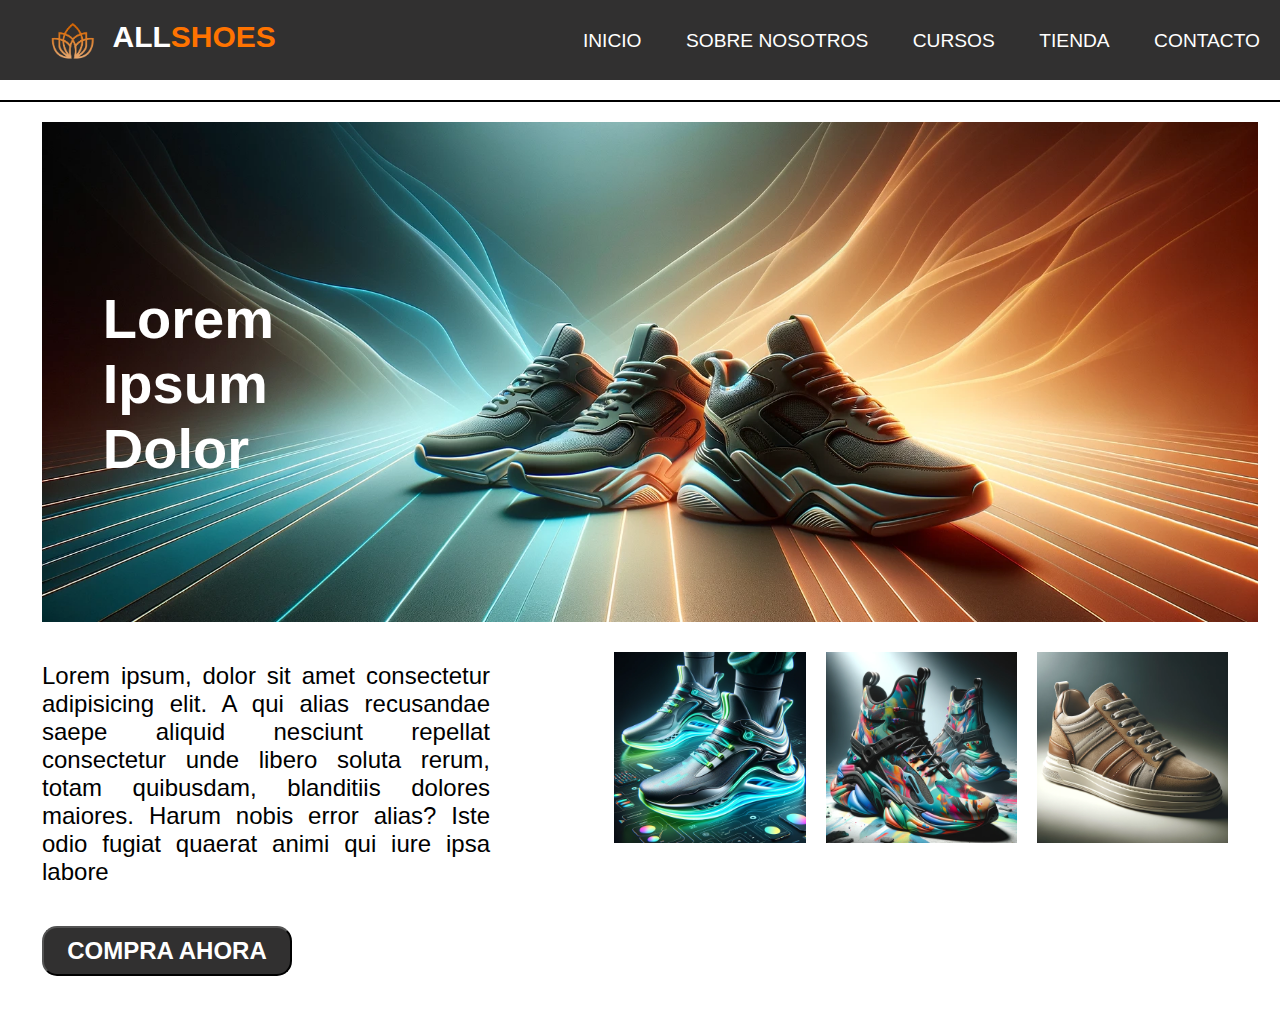
<file: index.html>
<!-- 1ºDAM B - Daniel Brito Negrín-->
<!DOCTYPE html>
<html lang="en">
<head>
    <meta charset="UTF-8">
    <meta name="viewport" content="width=device-width, initial-scale=1.0">
    <link rel="stylesheet" href="css/index.css">
    <link rel="stylesheet" href="css/header.css">
    <title>AE6.1 - HTML y CSS - Inicio</title>
</head>
<body>
    <header>
        <div class="logo">
            <ul>
                <li><a href="#"><img src="img/Logos/Logo.png" alt="LOGO"></a></li>
                <li class="texto"><a href="#"><h2>ALL<span>SHOES</span></h2></a></li>
            </ul>
        </div>

        <nav class="menu-principal">
            <ul class="menu">
                <li class="menu-item"><a href="#">INICIO</a></li>
                <li class="menu-item"><a href="html/nosotros.html">SOBRE NOSOTROS</a></li>
                <li class="menu-item"><a href="html/cursos.html">CURSOS</a></li>
                <li class="menu-item"><a href="html/tienda.html">TIENDA</a></li>
                <li class="menu-item"><a href="html/contacto.html">CONTACTO</a></li>
            </ul>
        </nav>
    </header>

    <div class="main-container">
        <div class="imagen">
            <p>Lorem</p>
            <p>Ipsum</p>
            <p>Dolor</p>
        </div>
        <div class="articulo">
            <div class="descripcion">
            <p>
                Lorem ipsum, dolor sit amet consectetur adipisicing elit. A qui alias recusandae saepe aliquid nesciunt repellat consectetur unde libero soluta rerum, totam quibusdam, blanditiis dolores maiores. Harum nobis error alias?
                Iste odio fugiat quaerat animi qui iure ipsa labore 
            </p>
            <button class="boton">COMPRA AHORA</button>
            </div>
            <div class="articulo-foto">
                <img src="img/Articulos/Articulo-1.webp" alt="Zapato">
                <img src="img/Articulos/Articulo-2.webp" alt="Zapato">
                <img src="img/Articulos/Articulo-3.webp" alt="Zapato">
            </div>
        </div>
    </div>
</body>
</html>
</file>
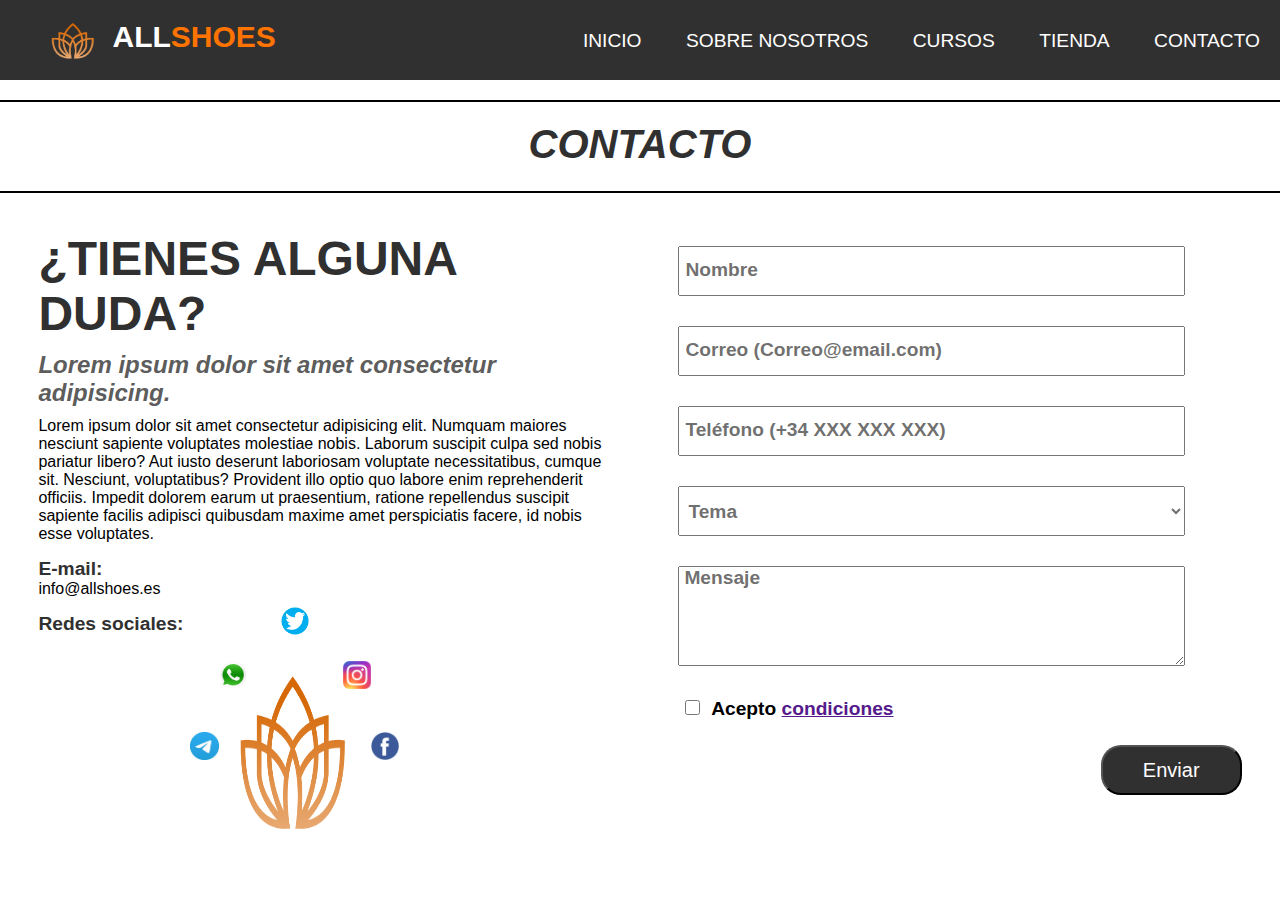
<file: html/contacto.html>
<!-- 1ºDAM B - Daniel Brito Negrín-->
<!DOCTYPE html>
<html lang="en">
<head>
    <meta charset="UTF-8">
    <meta name="viewport" content="width=device-width, initial-scale=1.0">
    <link rel="stylesheet" href="../css/contacto.css">
    <link rel="stylesheet" href="../css/header.css">
    <title>AE6.1 - HTML y CSS - Contacto</title>
</head>
<body>
    <header>
        <div class="logo">
            <ul>
                <li><a href="../index.html"><img src="../img/Logos/Logo.png" alt="LOGO"></a></li>
                <li class="texto"><a href="../index.html"><h2>ALL<span>SHOES</span></h2></a></li>
            </ul>
        </div>

        <nav class="menu-principal">
            <ul class="menu">
                <li class="menu-item"><a href="../index.html">INICIO</a></li>
                <li class="menu-item"><a href="nosotros.html">SOBRE NOSOTROS</a></li>
                <li class="menu-item"><a href="cursos.html">CURSOS</a></li>
                <li class="menu-item"><a href="tienda.html">TIENDA</a></li>
                <li class="menu-item"><a href="#">CONTACTO</a></li>
            </ul>
        </nav>
    </header>

    <div class="main-container">
        <h1>CONTACTO</h1>
        <div class="container">
            <div class="contacto">
                <div class="texto-contacto">
                    <h2>¿TIENES ALGUNA DUDA?</h2>
                    <h4>Lorem ipsum dolor sit amet consectetur adipisicing.</h4>
                    <p>Lorem ipsum dolor sit amet consectetur adipisicing elit. Numquam maiores nesciunt sapiente voluptates molestiae nobis. Laborum suscipit culpa sed nobis pariatur libero? Aut iusto deserunt laboriosam voluptate necessitatibus, cumque sit.
                    Nesciunt, voluptatibus? Provident illo optio quo labore enim reprehenderit officiis. Impedit dolorem earum ut praesentium, ratione repellendus suscipit sapiente facilis adipisci quibusdam maxime amet perspiciatis facere, id nobis esse voluptates.</p>
                    <h3>E-mail:</h3>
                    <p>info@allshoes.es</p>
                    <h3>Redes sociales:</h3>
                </div>
                <div class="redes">
                    <a href="../index.html"><img src="../img/Logos/Logo.png" alt="logo" class="logo-redes"></a>
                    <a href="https://www.twitter.com" target="_blank"><img src="../img/RedesSociales/twitter-icon.png" alt="Twitter" class="twitter"></a>
                    <a href="https://web.whatsapp.com/" target="_blank"><img src="../img/RedesSociales/whatsapp-logo.png" alt="Whatsapp" class="whatsapp"></a>
                    <a href="https://www.instagram.com" target="_blank"><img src="../img/RedesSociales/instagram-logo.png" alt="Instagram" class="instagram"></a>
                    <a href="https://web.telegram.org/" target="_blank"><img src="../img/RedesSociales/telegram-icon.png" alt="Telegram" class="telegram"></a>
                    <a href="https://www.facebook.com" target="_blank"><img src="../img/RedesSociales/facebook-icon.png" alt="Facebook" class="facebook"></a>
                </div>
            </div>
            <div class="formulario">
                <form action="/formulario.php" name="formulario" method="post" enctype="multipart/form-data">
                        <p>
                            <input type="text" name="Nombre" autocomplete="false" placeholder="Nombre">
                        </p>
                        <p>
                            <input type="email" name="Email" autocomplete="false" placeholder="Correo (Correo@email.com)">
                        </p>
                        <p>
                            <input type="tel" name="Tema" autocomplete="false" placeholder="Teléfono (+34 XXX XXX XXX)">
                        </p>
                        <p>
                            <select class="tema">
                                <option value="Tema" selected="selected">Tema</option>
                                <option value="Precios">Duda sobre precios</option>
                                <option value="Envios">Duda sobre envíos</option>
                                <option value="Tallas">Duda sobre tallas</option>
                            </select>
                        </p>
                        <p>
                            <textarea name="Mensaje" id="msg" cols="30" rows="10">Mensaje</textarea>
                        </p>

                        <p class="condicion">
                            <input type="checkbox" class="condiciones">
                            Acepto <a href="">condiciones</a>
                        </p>
                        <p>
                            <input type="submit" value="Enviar" class="enviar">
                        </p>
                </form>
            </div>
        </div>
    </div>
</body>
</html>
</file>
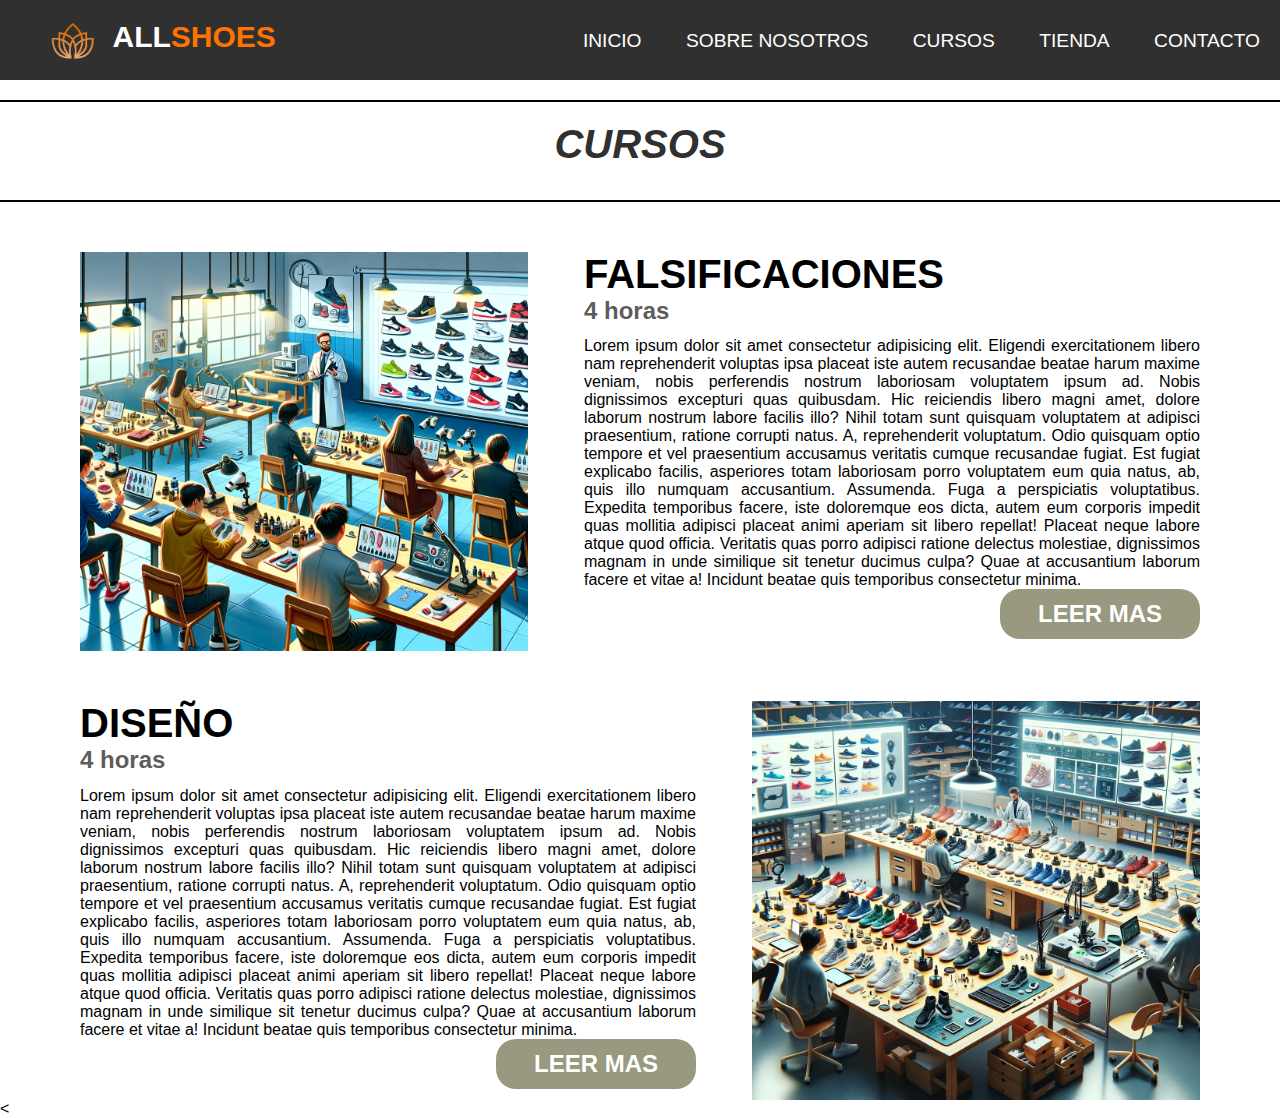
<file: html/cursos.html>
<!-- 1ºDAM B - Daniel Brito Negrín-->
<!DOCTYPE html>
<html lang="en">
<head>
    <meta charset="UTF-8">
    <meta name="viewport" content="width=device-width, initial-scale=1.0">
    <link rel="stylesheet" href="../css/cursos.css">
    <link rel="stylesheet" href="../css/header.css">
    <title>AE6.1 - HTML y CSS - Cursos</title>
</head>
<body>
    <header>
        <div class="logo">
            <ul>
                <li><a href="../index.html"><img src="../img/Logos/Logo.png" alt="LOGO"></a></li>
                <li class="texto"><a href="../index.html"><h2>ALL<span>SHOES</span></h2></a></li>
            </ul>
        </div>

        <nav class="menu-principal">
            <ul class="menu">
                <li class="menu-item"><a href="../index.html">INICIO</a></li>
                <li class="menu-item"><a href="nosotros.html">SOBRE NOSOTROS</a></li>
                <li class="menu-item"><a href="#">CURSOS</a></li>
                <li class="menu-item"><a href="tienda.html">TIENDA</a></li>
                <li class="menu-item"><a href="contacto.html">CONTACTO</a></li>
            </ul>
        </nav>
    </header>

    <div class="main-container">
        <h1>CURSOS</h1>
        <div class="curso">
            <div class="foto1"></div>
            <div class="curso-item1 ">
                <h2>FALSIFICACIONES</h2>
                <h4>4 horas</h4>
                <p>
                    Lorem ipsum dolor sit amet consectetur adipisicing elit. Eligendi exercitationem libero nam reprehenderit voluptas ipsa placeat iste autem recusandae beatae harum maxime veniam, nobis perferendis nostrum laboriosam voluptatem ipsum ad.
                    Nobis dignissimos excepturi quas quibusdam. Hic reiciendis libero magni amet, dolore laborum nostrum labore facilis illo? Nihil totam sunt quisquam voluptatem at adipisci praesentium, ratione corrupti natus. A, reprehenderit voluptatum.
                    Odio quisquam optio tempore et vel praesentium accusamus veritatis cumque recusandae fugiat. Est fugiat explicabo facilis, asperiores totam laboriosam porro voluptatem eum quia natus, ab, quis illo numquam accusantium. Assumenda.
                    Fuga a perspiciatis voluptatibus. Expedita temporibus facere, iste doloremque eos dicta, autem eum corporis impedit quas mollitia adipisci placeat animi aperiam sit libero repellat! Placeat neque labore atque quod officia.
                    Veritatis quas porro adipisci ratione delectus molestiae, dignissimos magnam in unde similique sit tenetur ducimus culpa? Quae at accusantium laborum facere et vitae a! Incidunt beatae quis temporibus consectetur minima.
                </p>
                <button type="button" href="#">LEER MAS</button>
            </div>
        </div>
        <div class="curso">
            <div class="foto2"></div>
            <div class="curso-item2">
                <h2>DISEÑO</h2>
                <h4>4 horas</h4>
                <p>
                    Lorem ipsum dolor sit amet consectetur adipisicing elit. Eligendi exercitationem libero nam reprehenderit voluptas ipsa placeat iste autem recusandae beatae harum maxime veniam, nobis perferendis nostrum laboriosam voluptatem ipsum ad.
                    Nobis dignissimos excepturi quas quibusdam. Hic reiciendis libero magni amet, dolore laborum nostrum labore facilis illo? Nihil totam sunt quisquam voluptatem at adipisci praesentium, ratione corrupti natus. A, reprehenderit voluptatum.
                    Odio quisquam optio tempore et vel praesentium accusamus veritatis cumque recusandae fugiat. Est fugiat explicabo facilis, asperiores totam laboriosam porro voluptatem eum quia natus, ab, quis illo numquam accusantium. Assumenda.
                    Fuga a perspiciatis voluptatibus. Expedita temporibus facere, iste doloremque eos dicta, autem eum corporis impedit quas mollitia adipisci placeat animi aperiam sit libero repellat! Placeat neque labore atque quod officia.
                    Veritatis quas porro adipisci ratione delectus molestiae, dignissimos magnam in unde similique sit tenetur ducimus culpa? Quae at accusantium laborum facere et vitae a! Incidunt beatae quis temporibus consectetur minima.
                </p>
                <button type="button" href="#">LEER MAS</button>
            </div>
        </div>
    </div>
</body><
</html>
</file>
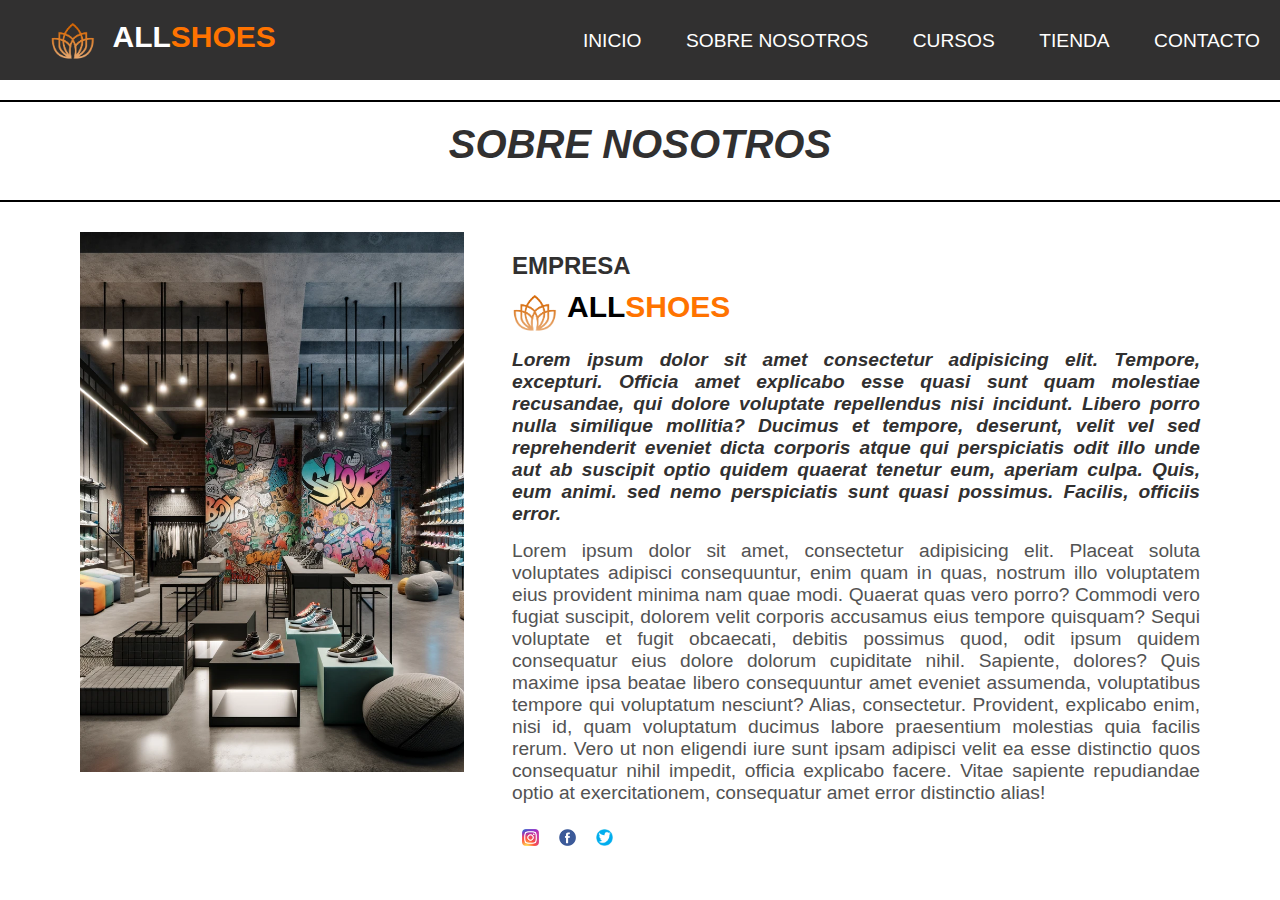
<file: html/nosotros.html>
<!-- 1ºDAM B - Daniel Brito Negrín-->
<!DOCTYPE html>
<html lang="en">
<head>
    <meta charset="UTF-8">
    <meta name="viewport" content="width=device-width, initial-scale=1.0">
    <link rel="stylesheet" href="../css/nosotros.css">
    <link rel="stylesheet" href="../css/header.css">
    
    <title>AE6.1 - HTML y CSS - Sobre Nosotros</title>
</head>
<body>
    <header>
        <div class="logo">
            <ul>
                <li><a href="../index.html"><img src="../img/Logos/Logo.png" alt="LOGO"></a></li>
                <li class="texto"><a href="../index.html"><h2>ALL<span>SHOES</span></h2></a></li>
            </ul>
        </div>

        <nav class="menu-principal">
            <ul class="menu">
                <li class="menu-item"><a href="../index.html">INICIO</a></li>
                <li class="menu-item"><a href="#">SOBRE NOSOTROS</a></li>
                <li class="menu-item"><a href="cursos.html">CURSOS</a></li>
                <li class="menu-item"><a href="tienda.html">TIENDA</a></li>
                <li class="menu-item"><a href="contacto.html">CONTACTO</a></li>
            </ul>
        </nav>
    </header>

    <div class="main-container">
        <h1>SOBRE NOSOTROS</h1>
        <div class="articulo">
            <div class="imagen"></div>
            <div class="parrafo">
                <h3>EMPRESA</h3>
                <div class="info-logo">
                    <ul>
                        <li><img src="../img/Logos/Logo.png" alt="LOGO"></li>
                        <li class="nombre"><h2>ALL<span>SHOES</span></h2></li>
                    </ul>
                </div>
                <p class="parrafo1">
                    Lorem ipsum dolor sit amet consectetur adipisicing elit. Tempore, excepturi. Officia amet explicabo esse quasi sunt quam molestiae recusandae, qui dolore voluptate repellendus nisi incidunt. Libero porro nulla similique mollitia?
                    Ducimus et tempore, deserunt, velit vel sed reprehenderit eveniet dicta corporis atque qui perspiciatis odit illo unde aut ab suscipit optio quidem quaerat tenetur eum, aperiam culpa. Quis, eum animi.
                    sed nemo perspiciatis sunt quasi possimus. Facilis, officiis error. 
                </p>
                <p class="parrafo2">
                    Lorem ipsum dolor sit amet, consectetur adipisicing elit. Placeat soluta voluptates adipisci consequuntur, enim quam in quas, nostrum illo voluptatem eius provident minima nam quae modi. Quaerat quas vero porro?
                    Commodi vero fugiat suscipit, dolorem velit corporis accusamus eius tempore quisquam? Sequi voluptate et fugit obcaecati, debitis possimus quod, odit ipsum quidem consequatur eius dolore dolorum cupiditate nihil. Sapiente, dolores?
                    Quis maxime ipsa beatae libero consequuntur amet eveniet assumenda, voluptatibus tempore qui voluptatum nesciunt? Alias, consectetur. Provident, explicabo enim, nisi id, quam voluptatum ducimus labore praesentium molestias quia facilis rerum.
                    Vero ut non eligendi iure sunt ipsam adipisci velit ea esse distinctio quos consequatur nihil impedit, officia explicabo facere. Vitae sapiente repudiandae optio at exercitationem, consequatur amet error distinctio alias!
                </p>

                <div class="redes-sociales">
                    <ul>
                        <li><a href="https://www.instagram.com/" target="_blank"><img src="../img/RedesSociales/instagram-logo.png" alt="Instagram"></a></li>
                        <li><a href="https://www.facebook.com/  " target="_blank"><img src="../img/RedesSociales/facebook-icon.png" alt="Facebook"></a></li>
                        <li><a href="https://twitter.com/" target="_blank"><img src="../img/RedesSociales/twitter-icon.png" alt="Twitter"></a></li>
                    </ul>
                </div>
            </div>
        </div>
    </div>
</body>
</html>
</file>
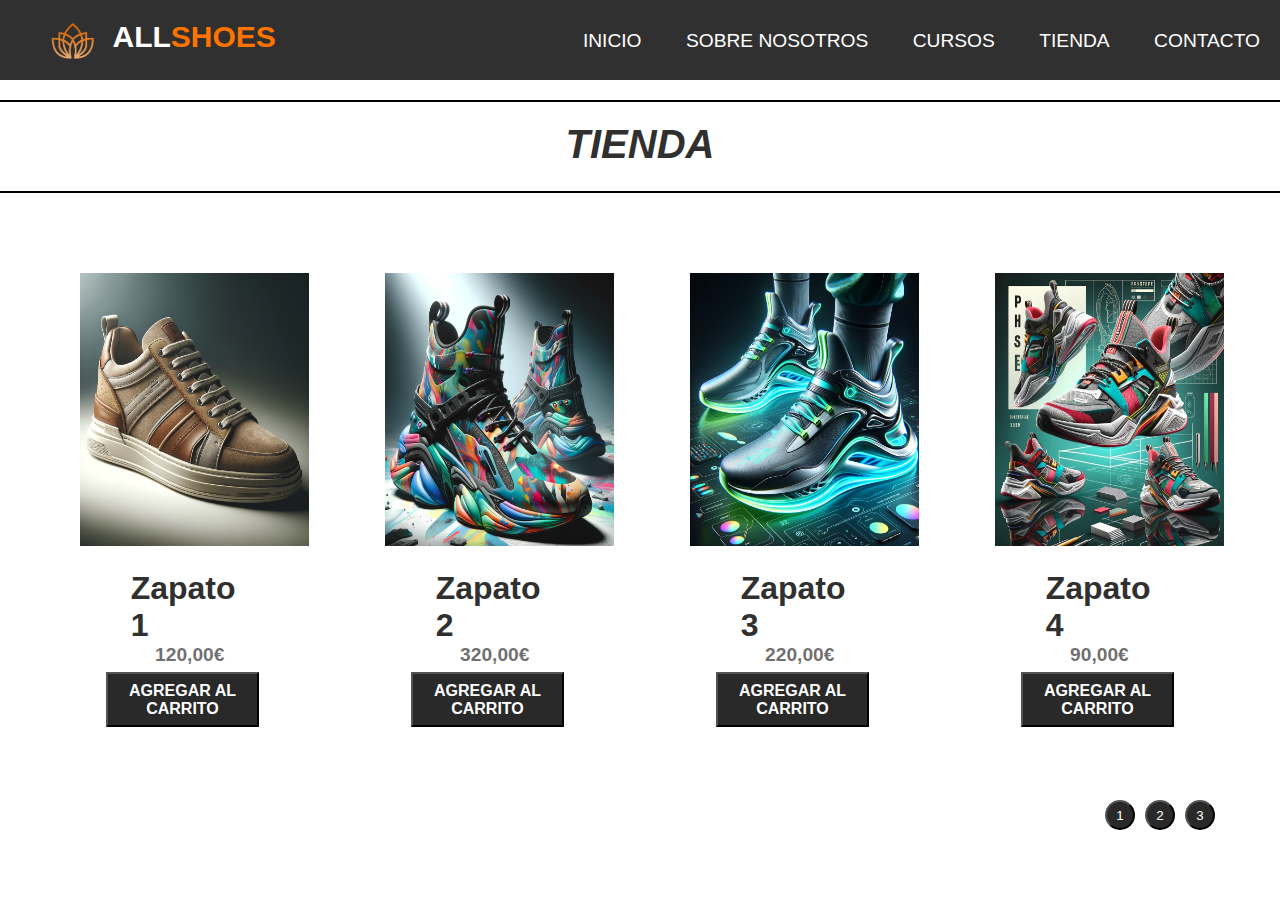
<file: html/tienda.html>
<!-- 1ºDAM B - Daniel Brito Negrín-->
<!DOCTYPE html>
<html lang="en">
<head>
    <meta charset="UTF-8">
    <meta name="viewport" content="width=device-width, initial-scale=1.0">
    <link rel="stylesheet" href="../css/tienda.css">
    <link rel="stylesheet" href="../css/header.css">
    <title>AE6.1 - HTML y CSS - Tienda</title>
</head>
<body>
    <header>
        <div class="logo">
            <ul>
                <li><a href="../index.html"><img src="../img/Logos/Logo.png" alt="LOGO"></a></li>
                <li class="texto"><a href="../index.html"><h2>ALL<span>SHOES</span></h2></a></li>
            </ul>
        </div>

        <nav class="menu-principal">
            <ul class="menu">
                <li class="menu-item"><a href="../index.html">INICIO</a></li>
                <li class="menu-item"><a href="nosotros.html">SOBRE NOSOTROS</a></li>
                <li class="menu-item"><a href="cursos.html">CURSOS</a></li>
                <li class="menu-item"><a href="#">TIENDA</a></li>
                <li class="menu-item"><a href="contacto.html">CONTACTO</a></li>
            </ul>
        </nav>
    </header>

    <div class="main-container">
        <h1>TIENDA</h1>
        <div class="articulos">
            <div class="articulo">
                <img src="../img/Articulos/Articulo-1.webp" alt="Zapato1">
                <h2>Zapato 1</h2>
                <h4>120,00€</h4>
                <button type="button" href="#">AGREGAR AL CARRITO</button>
                
            </div>
            <div class="articulo">
                <img src="../img/Articulos/Articulo-2.webp" alt="Zapato2">
                <h2>Zapato 2</h2>
                <h4>320,00€</h4>
                <button type="button" href="#">AGREGAR AL CARRITO</button>
                
            </div>
            <div class="articulo">
                <img src="../img/Articulos/Articulo-3.webp" alt="Zapato3">
                <h2>Zapato 3</h2>
                <h4>220,00€</h4>
                <button type="button" href="#">AGREGAR AL CARRITO</button>
                
            </div>
            <div class="articulo">
                <img src="../img/Articulos/Articulo-4.webp" alt="Zapato4">
                <h2>Zapato 4</h2>
                <h4>90,00€</h4>
                <button type="button" href="#">AGREGAR AL CARRITO</button>
                
            </div>
        </div>
    </div>
    <div class="footer">
        <button type="button">3</button>
        <button type="button">2</button>
        <button type="button">1</button>
    </div>
</body>
</html>
</file>
<file: css/index.css>
/*
 1ºDAM B - Daniel Brito Negrín
*/

* {
    margin: 0;
    padding: 0;
    box-sizing: border-box;
    font-family: 'Lucida Sans', 'Lucida Sans Regular', 'Lucida Grande', 'Lucida Sans Unicode', Geneva, Verdana, sans-serif;
}


.main-container {
    width: 100%;
    height: 800px;
    border-top: 2px solid black;
}

.imagen {
    padding-top: 20px;
    margin: 20px 42px;
    height: 500px;
    width: 95%;
    background-image: url('/img/Carroussel/Carroussel-1.webp');
    background-position: center ;
    background-size: cover;
    background-position: 50% 100%;
}

.imagen p {
    color: white;
    position: relative;
    top: 30%;
    left: 5%;
    font-size: 3.5rem;
    font-weight: bold;
    width: 20%;
}

.articulo {
    display: flow-root;
    height: 300px;
    flex-direction: row;
}

.descripcion {
    height: 300px;
    float: left;
    width: 35%;
    margin-left: 42px;
    margin-top: 20px ;
    text-align: justify;
    font-size: 1.5rem;
}

.articulo-foto {
    float: right;
    height: 300px;
    width: 55%; 
    display: flow-root;
    margin-right: 42px;
}

.articulo-foto img {
    float: right;
    max-width: 30%;
    max-height: 100%;
    padding: 10px;
}

.boton {
    margin: 40px 0;
    border-radius: 15px;
    height: 50px;
    width: 250px;
    color: white;
    background-color: rgb(49, 48, 48);
    font-size: 1.5rem;
    font-weight: bold;
}

.boton:hover {
    background-color: lightgray;
    color:rgb(49, 48, 48);
}
</file>
<file: css/header.css>
/*
 1ºDAM B - Daniel Brito Negrín
*/

* {
    margin: 0;
    padding: 0;
    box-sizing: border-box;
    font-family: 'Trebuchet MS', 'Lucida Sans Unicode', 'Lucida Grande', 'Lucida Sans', Arial, sans-serif;
}
header {
    top: 0;
    left: 0;
    width: 100%;
    height: 80px;
    background-color: rgb(49, 48, 48);
    color: white;
    display: flow-root;
    justify-content: center;
    align-items: center;
    margin-bottom: 20px;
}

.logo {
    float: left;
    height: 100%;
}

.logo ul li {
    float: left;
    list-style: none;
}

.logo ul li a {
    text-decoration: none;
}

.logo ul li a img {
    max-width: 45px;
    max-height: 45px;
    margin: 17.5px;
    margin-left: 50px;
}

.texto {
    font-size: 1.25rem;
    height: 40px;
    padding: 20px 0px;
}

div ul li a h2 {
    color: white;
}

div h2 span {
    color : rgb(255, 115, 0);
}

.menu-principal {
    float: right;
    padding: 30px 0px;
}


.menu-item {
    list-style: none;
    display: inline-block;
}

.menu-item a {
    padding: 20px;
    text-decoration: none;
    color: white;
    font-weight: 200;
    font-size: 1.2rem;
}
</file>
<file: css/contacto.css>
/*
 1ºDAM B - Daniel Brito Negrín
*/

* {
    margin: 0;
    padding: 0;
    box-sizing: border-box;
}

.main-container {
    width: 100%;
    height: 700px;
    border-top: 2px solid black;
}

.main-container h1 {
    height: 13%;
    justify-items: center;
    align-items: center;
    font-size: 2.5rem;
    color: rgb(49, 48, 48); 
    text-align: center;
    padding-top: 20px;
    font-style: italic;
    font-weight: bold;
    border-bottom: 2px solid black;
}

.container {
    display: flow-root;
    height: 80%;
    width: 100%;
}

.contacto {
    float: left;
    width: 50%;
    height: 100%;
    padding: 3%;
}

.contacto h2 {
    font-size: 3rem;
    color: rgb(49, 48, 48);
}

.contacto h4 {
    font-size: 1.5rem;
    color: rgba(49, 48, 48, 0.8);
    font-style: italic;
    margin: 10px 0px;
}

.contacto h3 {
    color: rgb(49, 48, 48); 
    margin-top: 15px;
    font-size: 1.2rem;
}

.redes {
    margin-top: 20px;
    position: relative;
    width: 100%;
    height: 40%;
}

.logo-redes {
    position: absolute;
    width: 20%;
    height: 100%;
    left: 35%;
}

.twitter {
    position: absolute;
    width: 5%;
    left: 43%;
    top: -25%;
}

.whatsapp {
    position: absolute;
    width: 5%;
    left: 32%;
    top: 3%;
}

.instagram {
    position: absolute;
    width: 5%;
    left: 54%;
    top: 3%;
}

.telegram {
    position: absolute;
    width: 5%;
    left: 27%;
    top: 40%;
}

.facebook {
    position: absolute;
    width: 5%;
    left: 59%;
    top: 40%;
}

.formulario {
    float: right;
    width: 50%;
    height: 100%;  
    padding: 3%; 
}

input {
    width: 90%;
    height: 50px;
    margin: 15px 0px;
}

select {
    width: 90%;
    height: 50px;
    margin: 15px 0px;
}

.tema {
    padding-left: 5px;
    color:rgba(49, 48, 48, 0.7);
    font-size: 1.2rem;
    font-weight: bold;
}

textarea {
    width: 90%;
    height: 100px;
    margin: 15px 0px;
    padding-left: 5px;
    color:rgba(49, 48, 48, 0.7);
    font-size: 1.2rem;
    font-weight: bold;
}

.condiciones {
    width: 5%;
    height: 15px;
}

::placeholder {
    padding-left: 5px;
    color:rgba(49, 48, 48, 0.7);
    font-size: 1.2rem;
    font-weight: bold;
}

.condiciones a {
    text-decoration: underline;
}

.condicion {
    font-size: 1.2rem;
    font-weight: bold;
}

.enviar {
    background-color: rgb(49, 48, 48);
    color: white;
    font-size: 1.25rem;
    border-radius: 20px;
    width: 25%;
    float: right;
}

.enviar:hover {
    color: rgb(49, 48, 48);
    background-color: lightgray;
}
</file>
<file: css/cursos.css>
/*
 1ºDAM B - Daniel Brito Negrín
*/

* {
    padding: 0;
    margin: 0;
    box-sizing: border-box;
}

.main-container {
    width: 100%;
    height: 1000px;
    border-top: 2px solid black;
}

p {
    text-align: justify;
}

.main-container h1 {
    height: 100px;
    justify-items: center;
    align-items: center;
    font-size: 2.5rem;
    color: rgb(49, 48, 48); 
    text-align: center;
    padding-top: 20px;
    font-style: italic;
    font-weight: bold;
    border-bottom: 2px solid black;
}

.curso {
    display: flow-root;
    height: 40% ;
    margin: 50px 80px;
}

.foto1 {
    float: left;
    height: 100%;
    width: 40%;
    background-image: url(../img/Cursos/Curso-2.webp);
    background-position: center;
    background-position: 50% 100%;
    background-size: cover;
}

.foto2 {
    float: right;
    height: 100%;
    width: 40%;
    background-image: url(../img/Cursos/Curso-1.webp);
    background-position: center;
    background-position: 50% 100%;
    background-size: cover;
}

.curso-item1 {
    float: right;
    height: 100%;
    width: 55%;
}

.curso-item1 h2 {
    font-size: 2.5rem;
}

.curso-item1 h4 {
    font-size: 1.5rem;
    color: rgba(49, 48, 48, 0.8 );
}

.curso-item1 p {
    margin-top: 2% ;
}

button {
    border-radius: 20px;
    height: 50px;
    width: 200px;
    float: right;
    background-color: rgb(153, 153, 128);
    border: none;
    color: white;
    font-size: 1.5rem;
    font-weight: bold;
}

button:hover {
    background-color: lightgray;
    color:rgb(49, 48, 48)
}

.curso-item2 {
    float: left;
    height: 100%;
    width: 55%;
}

.curso-item2 h2 {
    font-size: 2.5rem;
}

.curso-item2 h4 {
    font-size: 1.5rem;
    color: rgba(49, 48, 48, 0.8 );
}

.curso-item2 p {
    margin-top: 2% ;
}
</file>
<file: css/nosotros.css>
/*
 1ºDAM B - Daniel Brito Negrín
*/

* {
    margin: 0;
    padding: 0;
    box-sizing: border-box;
    font-family: 'Lucida Sans', 'Lucida Sans Regular', 'Lucida Grande', 'Lucida Sans Unicode', Geneva, Verdana, sans-serif; 
}

.main-container {
    width: 100%;
    border-top: 2px solid black;
}

.main-container h1 {
    height: 100px;
    justify-items: center;
    align-items: center;
    font-size: 2.5rem;
    color: rgb(49, 48, 48); 
    text-align: center;
    padding-top: 20px;
    font-style: italic;
    font-weight: bold;
    border-bottom: 2px solid black;
}

.articulo {
    width: 100%;
    height: 600px;
    display: flow-root;
}

p {
    text-align: justify;
    font-size: 1.2rem;
}

.imagen {
    float: left;
    height: 90%;
    width: 30%;
    background-image: url(../img/Tienda/Tienda-1.webp);
    background-position: center ;
    background-size: cover;
    background-position: 50% 100%;
    margin-top: 30px;
    margin-left: 80px;
}

.parrafo {
    float: right;
    height: 100%;
    width: 60%;
    display: flow-root;
}

.parrafo h3 {
    margin-top: 50px;
    color: rgb(49, 48, 48); 
    font-size: 1.5rem;
    font-style: normal;
}

.info-logo {
    float: left;
    width: 100%;
    margin: 10px 0px;
}

.info-logo ul li {
    float: left;
    list-style: none;
}

.info-logo ul li  img {
    max-width: 45px;
    max-height: 45px;
    margin-right: 10px;
}

.nombre {
    font-size: 1.25rem;
    height: 40px;
}

.parrafo1 {
    margin-right: 80px;
    font-style: italic;
    font-weight: bolder;
    color:rgb(49, 48, 48);
}

.parrafo2 {
    margin-top: 2%;
    margin-right: 80px; 
    color:rgb(83, 83, 83);
}

.redes-sociales {
    height: 13%;
    width: 60%;
    display: flow-root;
}

.redes-sociales ul li {
    list-style: none;
}

.redes-sociales ul li a img{
    float: left;
    max-width: 8%;
    max-height: 8%;
    padding: 10px;
    margin-top: 15px;
}
</file>
<file: css/tienda.css>
/*
 1ºDAM B - Daniel Brito Negrín
*/

* {
    margin: 0;
    padding: 0;
    box-sizing: border-box;
}

.main-container {
    width: 100%;
    height: 700px;
    border-top: 2px solid black;
}

.main-container h1 {
    height: 13%;
    justify-items: center;
    align-items: center;
    font-size: 2.5rem;
    color: rgb(49, 48, 48); 
    text-align: center;
    padding-top: 20px;
    font-style: italic;
    font-weight: bold;
    border-bottom: 2px solid black;
}

.articulos {
    display: flow-root;
    padding: 30px;
    height: 87%;
    width: 100%;
}

.articulo {
    float: left;
    height: 100%;
    width: 25%;
    align-items: center;
}

.articulo img {
    width: 75%;
    height: 50%;
    margin: 50px;
    margin-bottom: 20px;
}

.articulo h2 {
    color: rgb(49, 48, 48); 
    font-size: 2rem;
    font-weight: bold;
    margin: 0% 33%;
}

.articulo h4 {
    color: rgba(49, 48, 48, 0.7); 
    font-size: 1.2rem;
    margin: 0% 41%;
}

.articulo button {
    background-color: rgb(41, 41, 41);
    color: white;
    font-size: 1rem;
    font-weight: bold;
    height: 10%;
    width: 50%;
    margin: 2% 25%;
}

.footer {
    display: flow-root;
    width: 100%;
    padding-right: 60px;
}

.footer button {
    float: right;
    width: 30px;
    height: 30px;
    border-radius: 30px;
    background-color: rgb(41, 41, 41);
    color: white;
    margin: 0px 5px;
}

button:hover {
    background-color: lightgray;
    color:rgb(49, 48, 48)
}
</file>
